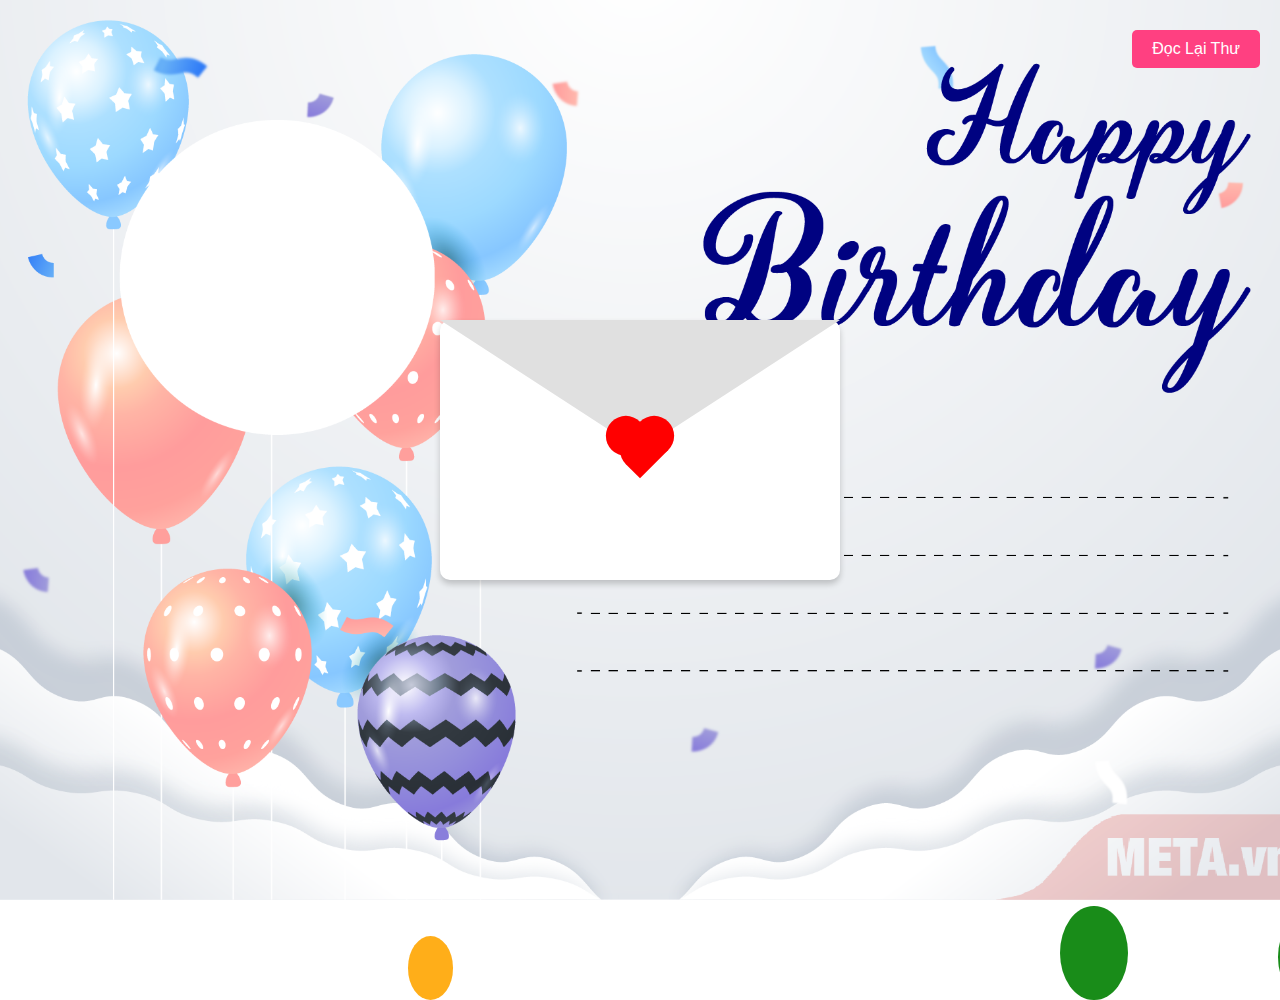
<file: index.html>
<!DOCTYPE html>
<html lang="vi">
  <head>
    <meta charset="UTF-8" />
    <meta name="viewport" content="width=device-width, initial-scale=1.0" />
    <title>Thư chúc mừng sinh nhật tôiii</title>
    <link rel="stylesheet" href="styles.css" />
    <style>
      body {
        font-family: Arial, sans-serif;
        text-align: center;
        background: url("62772896.png") no-repeat center center/cover;
      }
      .container {
        position: relative;
        display: flex;
        justify-content: center;
        align-items: center;
        height: 100vh;
        overflow: hidden;
      }
      .envelope {
        position: relative;
        width: 400px;
        height: 260px;
        background: #ffffff;
        border-radius: 10px;
        display: flex;
        justify-content: center;
        align-items: center;
        cursor: pointer;
        box-shadow: 0px 4px 6px rgba(0, 0, 0, 0.2);
      }
      .envelope::before {
        content: "";
        position: absolute;
        top: 0;
        width: 100%;
        height: 50%;
        background: #e0e0e0;
        clip-path: polygon(0 0, 100% 0, 50% 100%);
        transition: transform 0.5s ease-in-out;
      }
      .letter {
        position: absolute;
        width: 260px;
        height: 160px;
        background: #ffebcd;
        border-radius: 5px;
        box-shadow: 0 4px 6px rgba(0, 0, 0, 0.1);
        display: flex;
        flex-direction: column;
        justify-content: center;
        align-items: center;
        transform: translateY(100%);
        opacity: 0;
        transition: transform 0.8s ease-in-out, opacity 0.8s;
      }
      .heart {
        width: 40px;
        height: 40px;
        background-color: red;
        position: absolute;
        top: 50%;
        left: 50%;
        transform: translate(-50%, -50%) rotate(-45deg);
        border-radius: 50% 50% 0 0;
        z-index: 2;
        transition: opacity 0.5s ease-in-out;
      }
      .heart::before,
      .heart::after {
        content: "";
        width: 40px;
        height: 40px;
        background-color: red;
        position: absolute;
        border-radius: 50%;
      }
      .heart::before {
        top: -20px;
        left: 0;
      }
      .heart::after {
        top: 0;
        left: 20px;
      }
      .container.open .letter {
        transform: translateY(-20px);
        opacity: 1;
      }
      .container.open .envelope::before {
        transform: rotateX(180deg);
      }
      .container.open .heart {
        opacity: 0;
      }
      .container.closed .letter {
        transform: translateY(100%);
        opacity: 0;
      }
      .container.closed .envelope::before {
        transform: rotateX(0deg);
      }
      .container.closed .heart {
        opacity: 1;
      }
      .link,
      .home-button,
      .close-button {
        display: inline-block;
        margin-top: 10px;
        padding: 10px 20px;
        background: #ff4081;
        color: white;
        text-decoration: none;
        border-radius: 5px;
      }
      .home-button {
        position: absolute;
        right: 20px;
        top: 20px;
      }
      .close-button {
        margin-top: 20px;
        cursor: pointer;
      }
    </style>
    <script>
      function openLetter() {
        document.querySelector(".container").classList.remove("closed");
        document.querySelector(".container").classList.add("open");
      }
      function closeLetter() {
        document.querySelector(".container").classList.remove("open");
        document.querySelector(".container").classList.add("closed");
      }
    </script>
  </head>
  <body>
    <a class="home-button" href="index.html"> Đọc Lại Thư</a>
    <div class="container closed" onclick="openLetter()">
      <div class="envelope">
        <div class="heart"></div>
      </div>
      <div class="letter">
        <h1>Happy birthday to mee!</h1>
        <pre>
          "Thêm một tuổi mới, chúc cho chính mình luôn hạnh phúc, 
          khỏe mạnh và tràn đầy năng lượng tích cực. 
          Hãy luôn nhớ rằng bản thân xứng đáng với những điều tốt đẹp nhất.
        Chúc mừng sinh nhật tôi!"
      heppi heepi</pre
        >
        <a class="link" href="main.html ">Nhấn vào đây để nhận quà đặc biệt!</a>
        <button class="close-button" onclick="closeLetter()">Đóng thư</button>
      </div>
    </div>
    <script src="heppi.js"></script>
  </body>
</html>
</file>
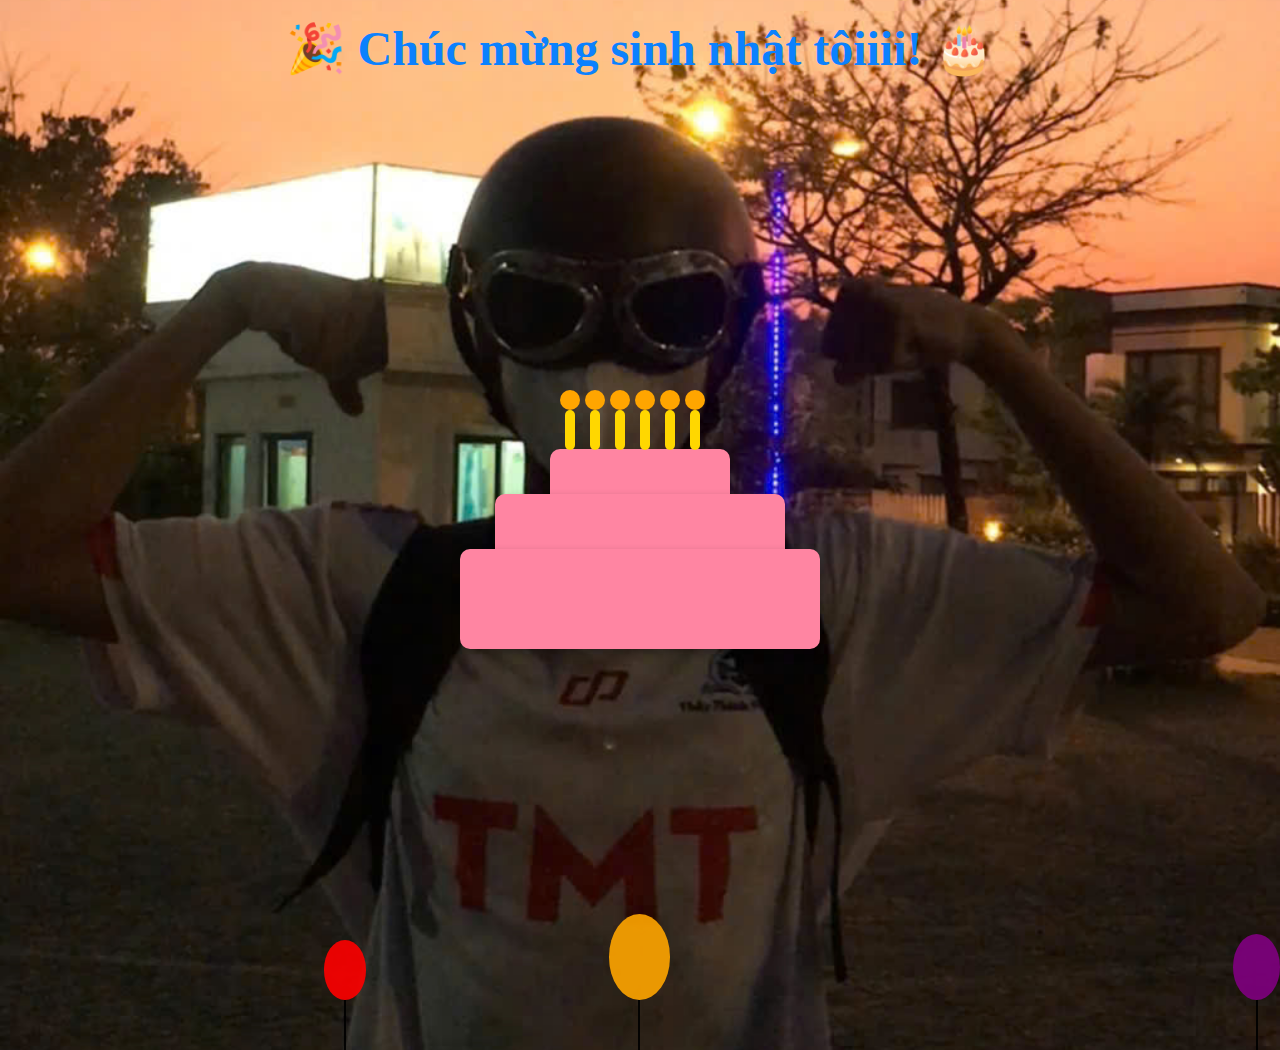
<file: main.html>
<!DOCTYPE html>
<html lang="en">
  <head>
    <meta charset="UTF-8" />
    <meta name="viewport" content="width=device-width, initial-scale=1.0" />
    <title>Chúc mừng sinh nhật tôi</title>
    <link rel="stylesheet" href="code.css" />
  </head>
  <body>
    <h1 class="title">🎉 Chúc mừng sinh nhật tôiiii! 🎂</h1>
    <div class="container">
      <div class="cake">
        <div class="layer top"></div>
        <div class="layer middle"></div>
        <div class="layer bottom"></div>
      </div>
    </div>

    <script src="sinhnhat.js"></script>
  </body>
</html>
</file>
<file: styles.css>
/* Ban đầu thư nằm dưới màn hình */
.container {
  position: relative;
  display: flex;
  justify-content: center;
  align-items: center;
  height: 100vh;
  overflow: hidden;
  transform: translateY(100vh); /* Bắt đầu từ dưới */
  transition: transform 1s ease-in-out;
}

/* Khi trang tải xong, thư sẽ tự động trượt lên */
.container.show {
  transform: translateY(0);
}

/* Khi thư đóng, nó trượt xuống */
.container.closed {
  transform: translateY(100vh);
}
/* Hiển thị tiêu đề */
body {
  background-color: skyblue;
  overflow: hidden;
  margin: 0;
  height: 100vh;
}

/* Định dạng bóng bay */
.balloon {
  position: absolute;
  bottom: -100px;
  width: 50px;
  height: 70px;
  background-color: red;
  border-radius: 50%;
  opacity: 0.9;
  animation: floatUp linear infinite;
}

@keyframes floatUp {
  0% {
    transform: translateY(0) scale(1);
    opacity: 1;
  }
  100% {
    transform: translateY(-110vh) scale(1.2);
    opacity: 0;
  }
}
/* Thư */
.letter {
  position: absolute;
  width: 260px;
  height: 160px;
  background: #ffebcd;
  border-radius: 5px;
  box-shadow: 0 4px 6px rgba(0, 0, 0, 0.1);
  display: flex;
  flex-direction: column;
  justify-content: center;
  align-items: center;
  transform: translateY(50%);
  opacity: 0;
  transition: transform 0.5s ease-in-out, opacity 0.5s, width 0.5s, height 0.5s;
}

/* Khi thư mở, mở rộng tờ giấy */
.container.open .letter {
  transform: translateY(0);
  opacity: 1;
  width: 80vw; /* Chiếm 80% chiều rộng màn hình */
  height: 90vh; /* Chiếm 90% chiều cao màn hình */
  background: burlywood; /* Màu giấy */
  padding: 20px;
  font-size: 1.5rem; /* Chữ lớn hơn */
  display: flex;
  justify-content: center;
  align-items: center;
}
/* Trang trí viền góc */
.letter::before,
.letter::after {
  content: "";
  position: absolute;
  width: 80px;
  height: 80px;
  background: url("hoa.jpg") no-repeat center;
  background-size: contain;
}

/* Góc trái trên */
.letter::before {
  top: 10px;
  left: 10px;
}

/* Góc phải dưới */
.letter::after {
  bottom: 10px;
  right: 10px;
}
</file>
<file: code.css>
/* Tiêu đề Chúc Mừng Sinh Nhật */
.title {
  font-size: 3rem;
  font-weight: bold;
  color: #0b81fe;
  text-align: center;
  margin-top: 20px;
  animation: fadeIn 2s ease-in-out;
}

/* Hiệu ứng hiện dần */
@keyframes fadeIn {
  from {
    opacity: 0;
    transform: translateY(-20px);
  }
  to {
    opacity: 1;
    transform: translateY(0);
  }
}

/* Bố cục chính */
.container {
  position: relative;
  display: flex;
  justify-content: center;
  align-items: center;
  flex-direction: column;
  height: 100vh;
}

/* Bánh sinh nhật */
.cake {
  position: relative;
  width: 200px;
  height: 180px;
  display: flex;
  flex-direction: column;
  align-items: center;
}

/* Các tầng bánh */
.layer {
  position: absolute;
  background: #ff85a2;
  border-radius: 10px;
  box-shadow: 0 4px 8px rgba(0, 0, 0, 0.3);
}

/* Tầng dưới cùng */
.layer.bottom {
  width: 360px;
  height: 100px;
  bottom: 0;
}

/* Tầng giữa */
.layer.middle {
  width: 290px;
  height: 100px;
  bottom: 55px;
}

/* Tầng trên cùng */
.layer.top {
  width: 180px;
  height: 100px;
  bottom: 100px;
}

/* Hiệu ứng kem chảy */
.drip {
  position: absolute;
  width: 20px;
  height: 30px;
  background: #ffccd5;
  border-radius: 50%;
  top: -10px;
}

/* Bố trí kem chảy */
.layer.bottom .drip {
  left: 20px;
}
.layer.middle .drip {
  left: 15px;
}
.layer.top .drip {
  left: 10px;
}
/* Phần tử nến */
.candle {
  position: absolute;
  width: 10px; /* Độ rộng của nến */
  height: 40px; /* Chiều cao của nến */
  background: #ffd700; /* Màu vàng */
  border-radius: 5px;
  top: -39px; /* Đặt nến cao hơn tầng trên cùng */
}

/* Tạo ngọn lửa */
.candle::after {
  content: "";
  position: absolute;
  width: 20px;
  height: 20px;
  background: orange;
  border-radius: 50%;
  top: -20px;
  left: 50%;
  transform: translateX(-50%);
  animation: flicker 1s infinite alternate;
}

/* Hiệu ứng lửa lung linh */
@keyframes flicker {
  0% {
    opacity: 0.7;
    transform: scale(1);
  }
  100% {
    opacity: 1;
    transform: scale(1.2);
  }
}
/* Bóng bay */
.balloon {
  position: absolute;
  bottom: -100px; /* Xuất hiện từ ngoài màn hình */
  width: 40px;
  height: 50px;
  background: red;
  border-radius: 50%;
  animation: floatUp 5s linear infinite;
}

/* Bóng bay nhiều màu */
.balloon:nth-child(odd) {
  background: blue;
}
.balloon:nth-child(even) {
  background: yellow;
}

/* Hiệu ứng dây bóng */
.balloon::after {
  content: "";
  position: absolute;
  width: 2px;
  height: 50px;
  background: black;
  left: 50%;
  top: 100%;
  transform: translateX(-50%);
}

/* Hiệu ứng bay lên */
@keyframes floatUp {
  0% {
    transform: translateY(0);
    opacity: 1;
  }
  100% {
    transform: translateY(-120vh);
    opacity: 0;
  }
}
body {
  background: url("17.jpg") no-repeat center center/cover;
  height: 100vh;
  margin: 0;
  overflow: hidden;
}
body {
  background-color: skyblue;
  overflow: hidden;
  margin: 0;
  height: 100vh;
}

/* Định dạng bóng bay */
.balloon {
  position: absolute;
  bottom: -100px;
  width: 50px;
  height: 70px;
  background-color: red;
  border-radius: 50%;
  opacity: 0.9;
  animation: floatUp linear infinite;
}

@keyframes floatUp {
  0% {
    transform: translateY(0) scale(1);
    opacity: 1;
  }
  100% {
    transform: translateY(-110vh) scale(1.2);
    opacity: 0;
  }
}
</file>
